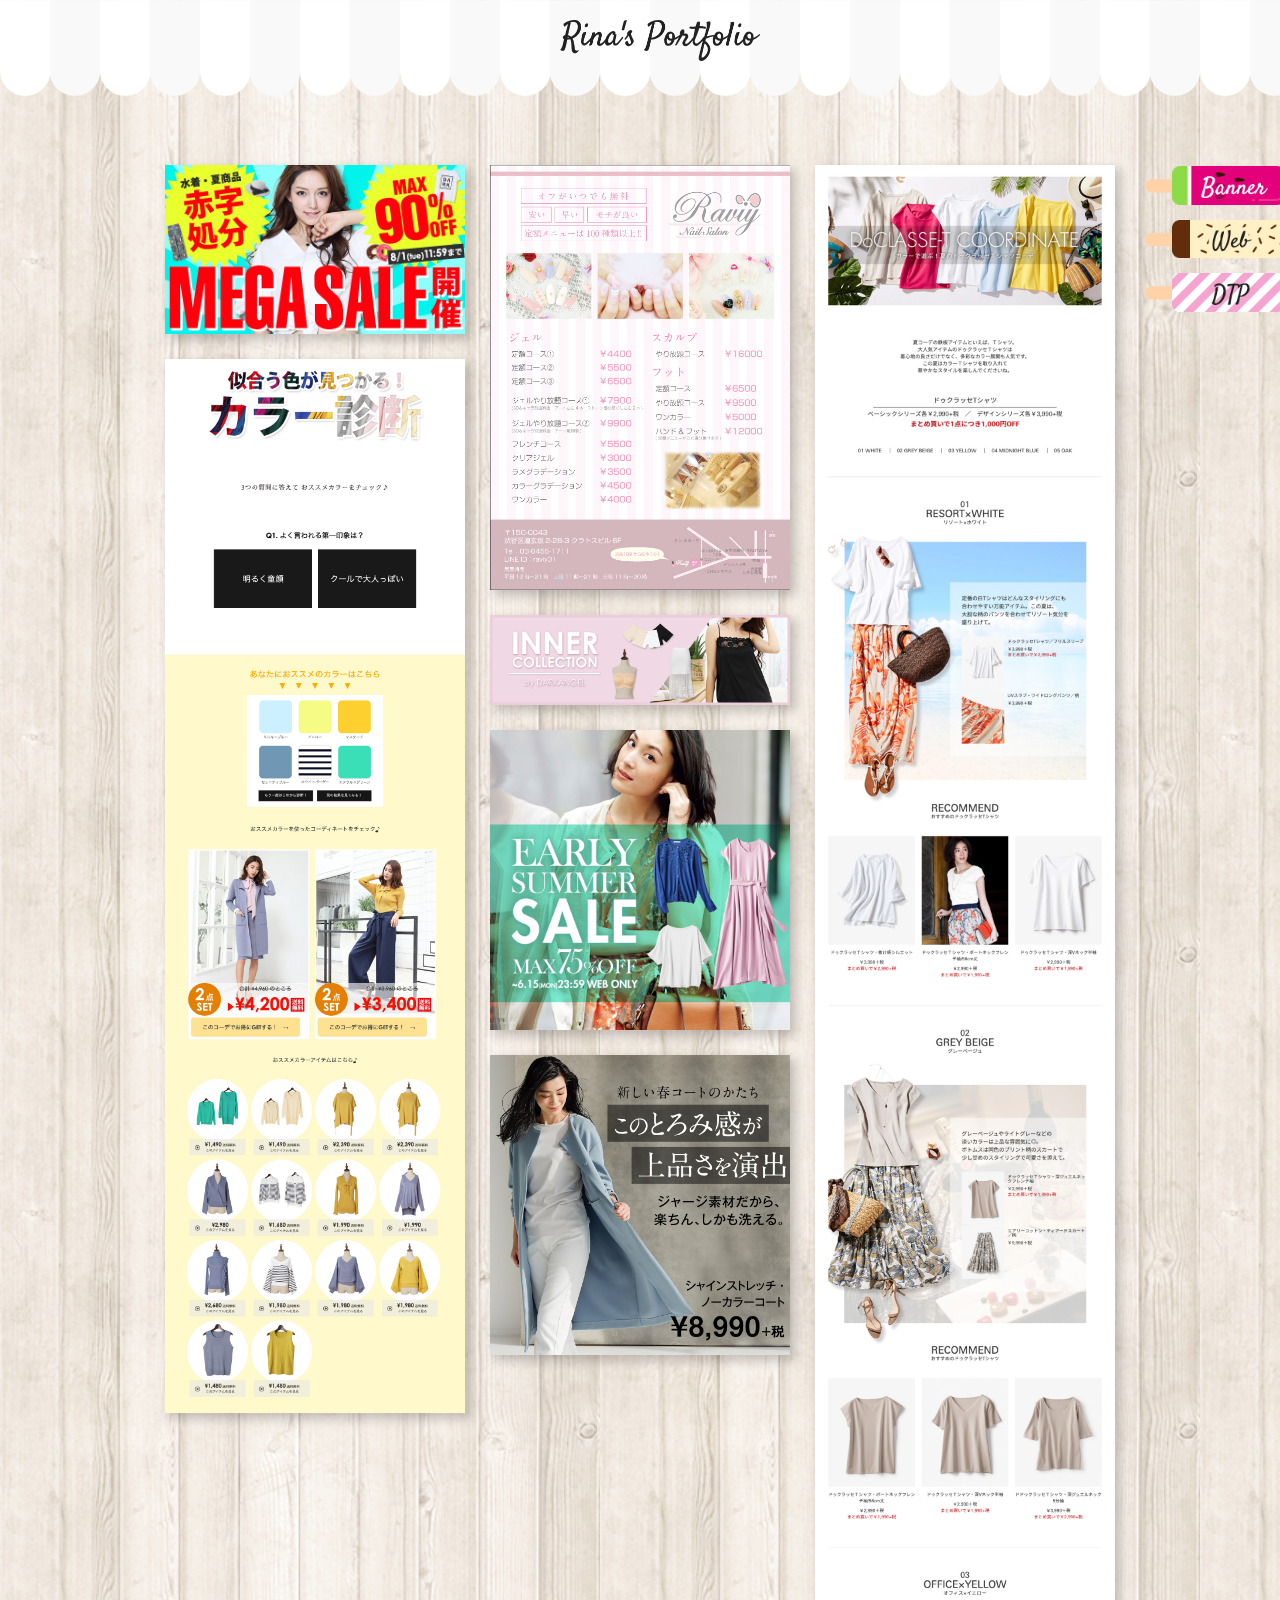
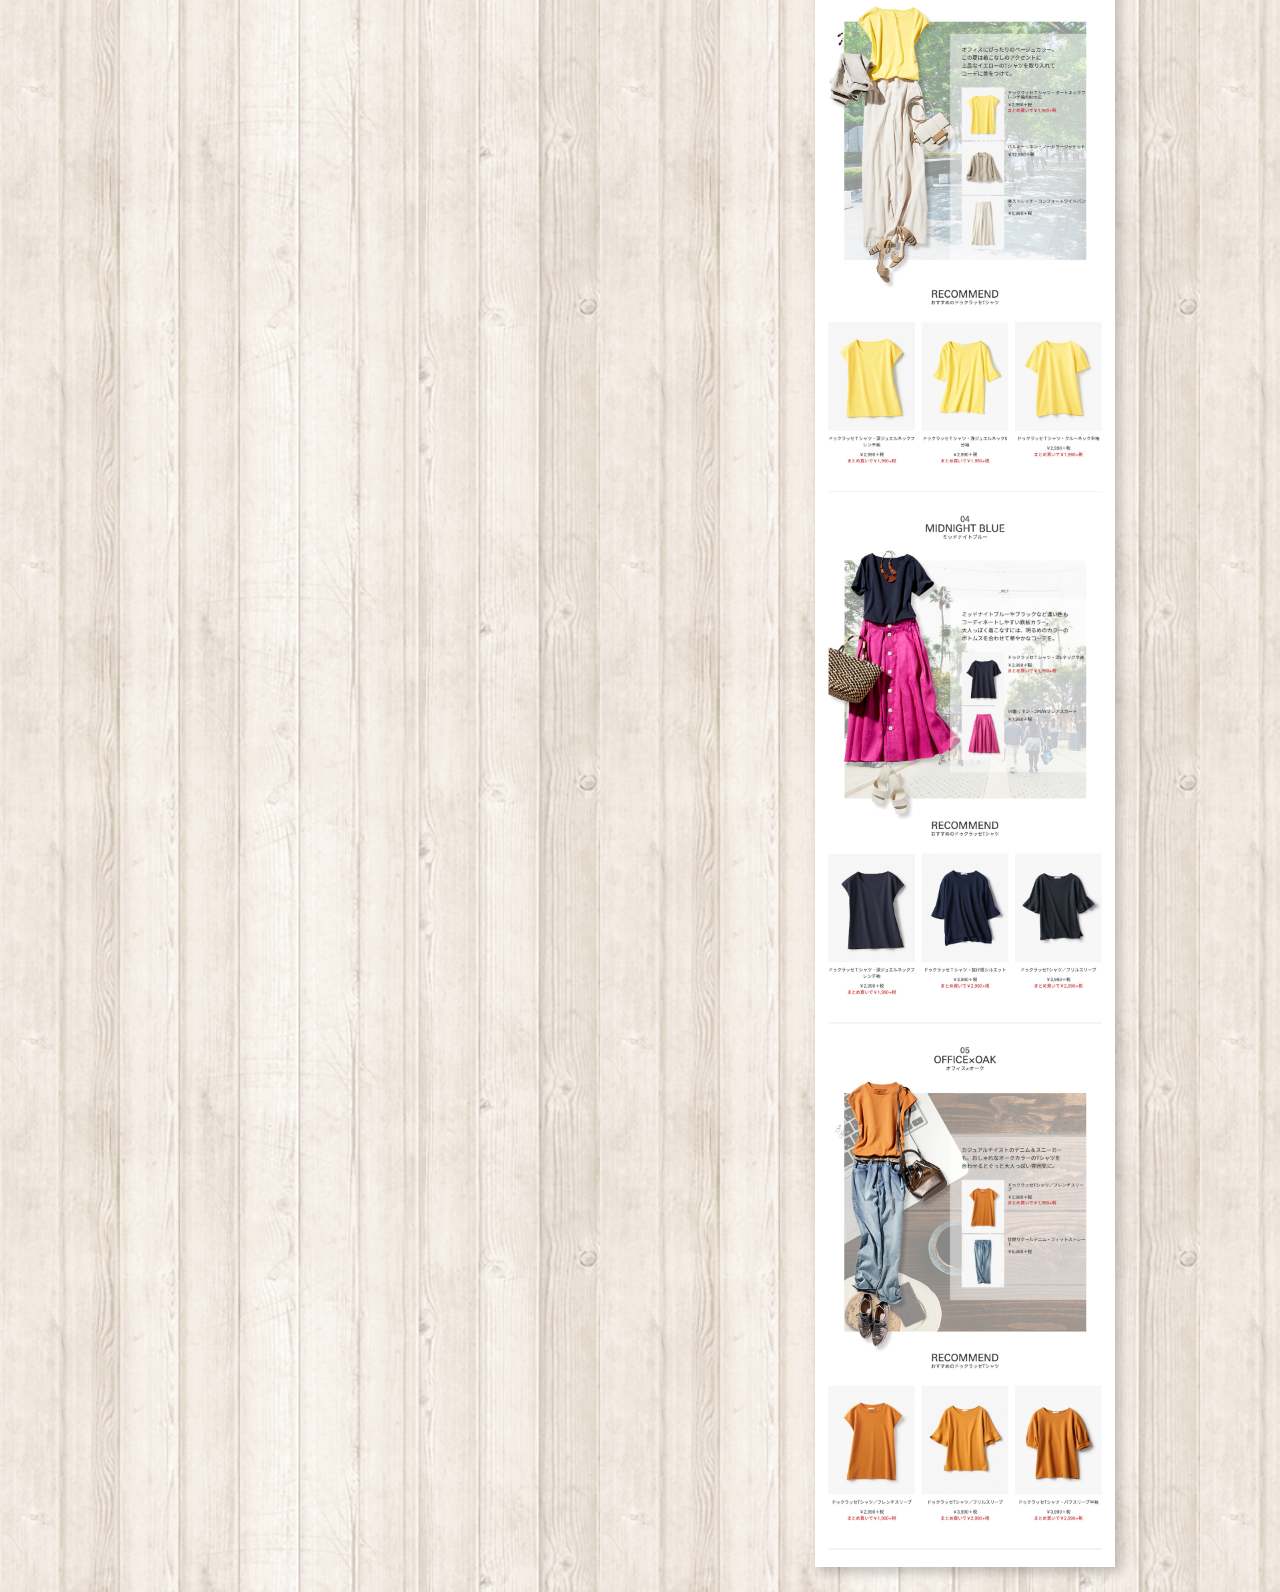
<file: index.html>
<!doctype html>
<html>
<head>
<meta charset="utf-8">
<meta name="viewport" content="width=device-width,initial-scale=1">
<title>portfolio</title>
	<link href="https://fonts.googleapis.com/css?family=Satisfy&display=swap" rel="stylesheet">
<link rel="stylesheet" href="css/style.css">
<link rel="stylesheet" href="css/lightbox.css">
<script src="https://ajax.googleapis.com/ajax/libs/jquery/2.1.4/jquery.min.js"></script>
<script src="js/lightbox-plus-jquery.min.js" type="text/javascript"></script>
	
<script src="js/wookmark.min.js" type="text/javascript"></script>
<!-- Once the page is loaded, initalize the plug-in. -->
  <script type="text/javascript">
    window.onload = function () {
      var wookmark1 = new Wookmark('#wookmark1', {
          outerOffset: 10, // Optional, the distance to the containers border
          itemWidth: 320 // Optional, the width of a grid item
      });

      var wookmark2 = new Wookmark('#wookmark2', {
          outerOffset: 10, // Optional, the distance to the containers border
          itemWidth: 210 // Optional, the width of a grid item
      });
    };
  </script>
	
</head>

<body>
	
	<header>
	<a href="index.html"><img src="images/logo.png"></a>
	</header>
	
    <iframe src="menu.html" id="menuframe" scrolling="no" frameborder="0"></iframe>
	
	<div id="contents">
		<ul class="tiles-wrap animated" id="wookmark1">
          <li><a class="example-image-link" href="images/bunner/main0725p.jpg" data-lightbox="example-set"><img class="example-image" src="images/bunner/main0725p.jpg" alt="" /></a></li>
          <li><a class="example-image-link" href="images/dtp/raviy01.jpg" data-lightbox="example-set"><img class="example-image" src="images/dtp/raviy01.jpg" alt="" /></a></li>
          <li><img class="example-image" src="images/web/dot.jpg" alt="" /></li>
          <li><img class="example-image" src="images/web/color.jpg" alt="" /></li>
          <li><a class="example-image-link" href="images/bunner/inner.jpg" data-lightbox="example-set"><img class="example-image" src="images/bunner/inner.jpg" alt="" /></a></li>
          <li><a class="example-image-link" href="images/bunner/800_800_9.jpg" data-lightbox="example-set"><img class="example-image" src="images/bunner/800_800_9.jpg" alt="" /></a></li>
          <li><a class="example-image-link" href="images/bunner/1040_1040_2.jpg" data-lightbox="example-set"><img class="example-image" src="images/bunner/1040_1040_2.jpg" alt="" /></a></li>
		</ul>
	</div>
	
	<footer>
	
	</footer>
	
</body>
</html>
</file>
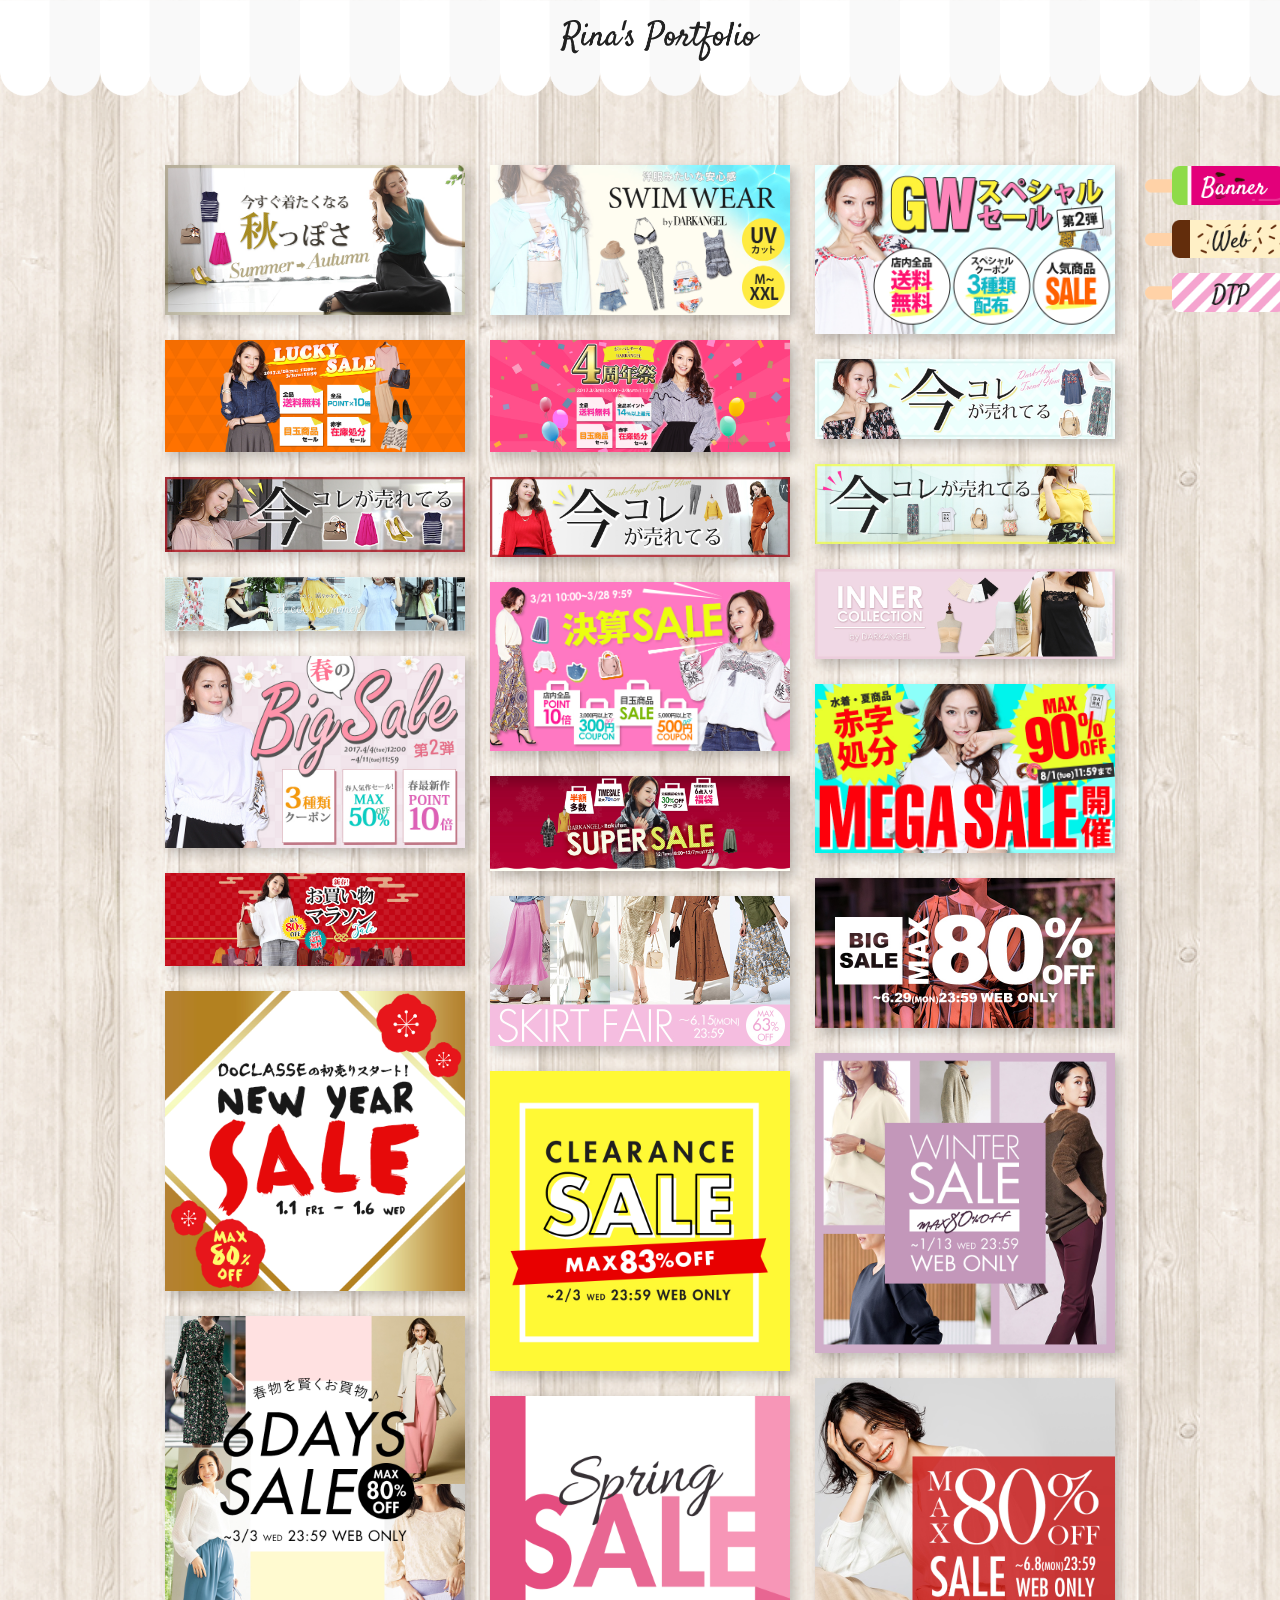
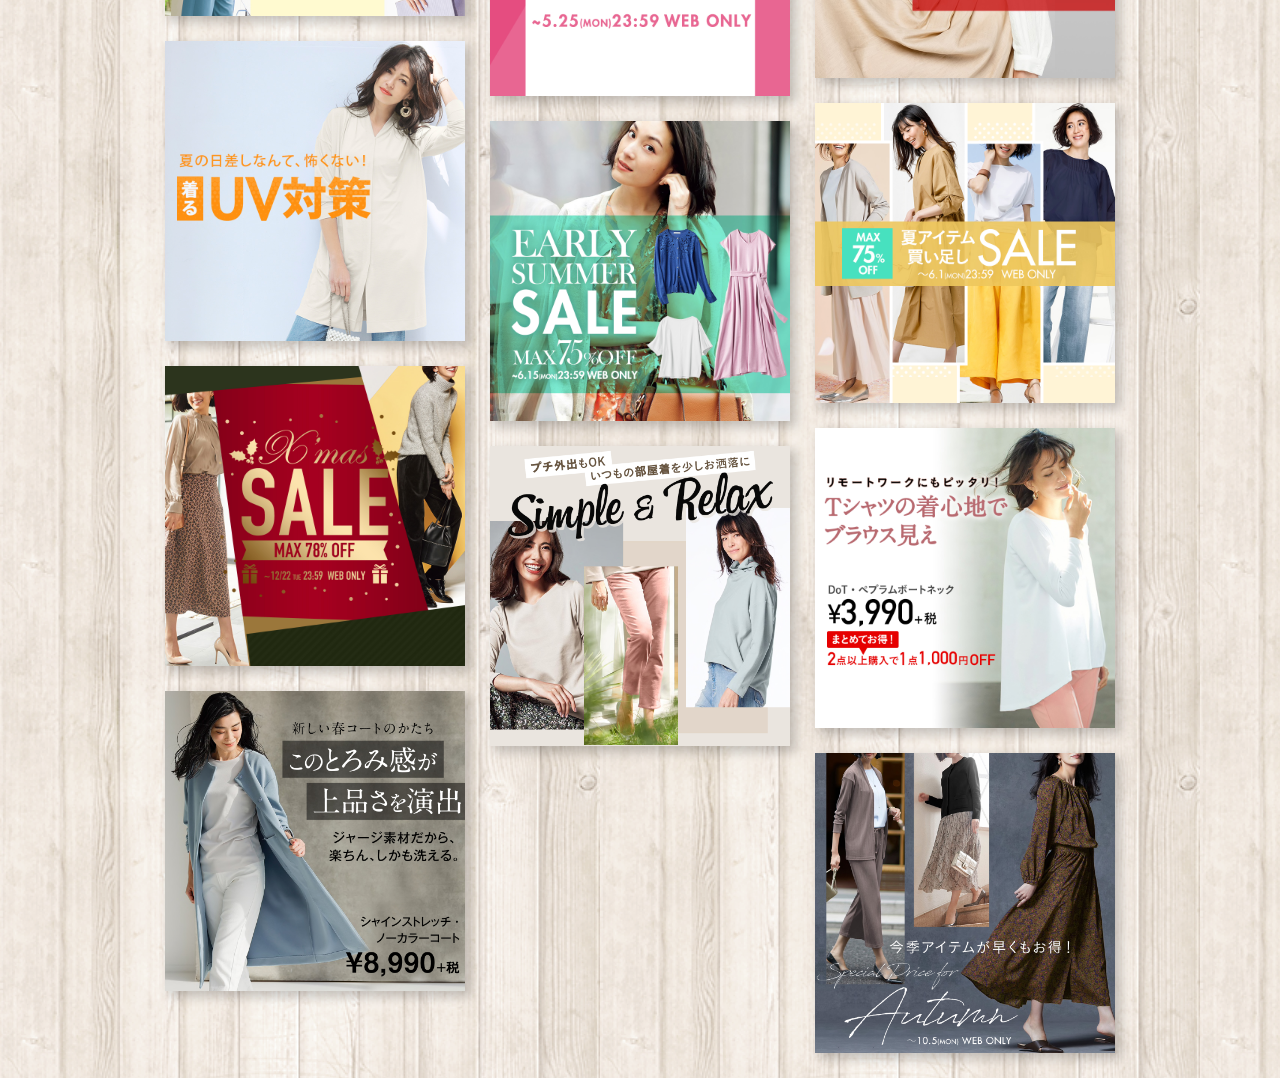
<file: banner.html>
<!doctype html>
<html>
<head>
<meta charset="utf-8">
<meta name="viewport" content="width=device-width,initial-scale=1">
<meta name="robots" content="noindex">
<title>portfolio</title>
	<link href="https://fonts.googleapis.com/css?family=Satisfy&display=swap" rel="stylesheet">
<link rel="stylesheet" href="css/style.css">
<link rel="stylesheet" href="css/lightbox.css">
<script src="https://ajax.googleapis.com/ajax/libs/jquery/2.1.4/jquery.min.js"></script>
<script src="js/lightbox-plus-jquery.min.js" type="text/javascript"></script>
	
<script src="js/wookmark.min.js" type="text/javascript"></script>
<!-- Once the page is loaded, initalize the plug-in. -->
  <script type="text/javascript">
    window.onload = function () {
      var wookmark1 = new Wookmark('#wookmark1', {
          outerOffset: 10, // Optional, the distance to the containers border
          itemWidth: 320 // Optional, the width of a grid item
      });

      var wookmark2 = new Wookmark('#wookmark2', {
          outerOffset: 10, // Optional, the distance to the containers border
          itemWidth: 210 // Optional, the width of a grid item
      });
    };
  </script>
	
</head>

<body>
	
	<header>
	<a href="index.html"><img src="images/logo.png"></a>
	</header>
	
    <iframe src="menu.html" id="menuframe" scrolling="no" frameborder="0"></iframe>
	
	<div id="contents">
		<ul class="tiles-wrap animated" id="wookmark1">
          <li><a class="example-image-link" href="images/bunner/aki.jpg" data-lightbox="example-set"><img class="example-image" src="images/bunner/aki.jpg" alt="" /></a></li>
          <li><a class="example-image-link" href="images/bunner/beach_sp.jpg" data-lightbox="example-set"><img class="example-image" src="images/bunner/beach_sp.jpg" alt="" /></a></li>
          <li><a class="example-image-link" href="images/bunner/eve_640.jpg" data-lightbox="example-set"><img class="example-image" src="images/bunner/eve_640.jpg" alt="" /></a></li>
          <li><a class="example-image-link" href="images/bunner/event0228haikei.jpg" data-lightbox="example-set"><img class="example-image" src="images/bunner/event0228haikei.jpg" alt="" /></a></li>
          <li><a class="example-image-link" href="images/bunner/event0303haikei.jpg" data-lightbox="example-set"><img class="example-image" src="images/bunner/event0303haikei.jpg" alt="" /></a></li>
          <li><a class="example-image-link" href="images/bunner/ima_head0501.jpg" data-lightbox="example-set"><img class="example-image" src="images/bunner/ima_head0501.jpg" alt="" /></a></li>
          <li><a class="example-image-link" href="images/bunner/imaure0621head.jpg" data-lightbox="example-set"><img class="example-image" src="images/bunner/imaure0621head.jpg" alt="" /></a></li>
          <li><a class="example-image-link" href="images/bunner/imaure0807w.jpg" data-lightbox="example-set"><img class="example-image" src="images/bunner/imaure0807w.jpg" alt="" /></a></li>
          <li><a class="example-image-link" href="images/bunner/imaure0911.jpg" data-lightbox="example-set"><img class="example-image" src="images/bunner/imaure0911.jpg" alt="" /></a></li>
          <li><a class="example-image-link" href="images/bunner/inner.jpg" data-lightbox="example-set"><img class="example-image" src="images/bunner/inner.jpg" alt="" /></a></li>
          <li><a class="example-image-link" href="images/bunner/main_cool.jpg" data-lightbox="example-set"><img class="example-image" src="images/bunner/main_cool.jpg" alt="" /></a></li>
          <li><a class="example-image-link" href="images/bunner/main0321d.jpg" data-lightbox="example-set"><img class="example-image" src="images/bunner/main0321d.jpg" alt="" /></a></li>
          <li><a class="example-image-link" href="images/bunner/main0404.jpg" data-lightbox="example-set"><img class="example-image" src="images/bunner/main0404.jpg" alt="" /></a></li>
          <li><a class="example-image-link" href="images/bunner/main0725p.jpg" data-lightbox="example-set"><img class="example-image" src="images/bunner/main0725p.jpg" alt="" /></a></li>
          <li><a class="example-image-link" href="images/bunner/main1712.jpg" data-lightbox="example-set"><img class="example-image" src="images/bunner/main1712.jpg" alt="" /></a></li>
          <li><a class="example-image-link" href="images/bunner/main1801.jpg" data-lightbox="example-set"><img class="example-image" src="images/bunner/main1801.jpg" alt="" /></a></li>
          <li><a class="example-image-link" href="images/bunner/600_300_2.jpg" data-lightbox="example-set"><img class="example-image" src="images/bunner/600_300_2.jpg" alt="" /></a></li>
          <li><a class="example-image-link" href="images/bunner/600_300.jpg" data-lightbox="example-set"><img class="example-image" src="images/bunner/600_300.jpg" alt="" /></a></li>
          <li><a class="example-image-link" href="images/bunner/800_800.jpg" data-lightbox="example-set"><img class="example-image" src="images/bunner/800_800.jpg" alt="" /></a></li>
          <li><a class="example-image-link" href="images/bunner/800_800_2.jpg" data-lightbox="example-set"><img class="example-image" src="images/bunner/800_800_2.jpg" alt="" /></a></li>
          <li><a class="example-image-link" href="images/bunner/800_800_3.jpg" data-lightbox="example-set"><img class="example-image" src="images/bunner/800_800_3.jpg" alt="" /></a></li>
          <li><a class="example-image-link" href="images/bunner/800_800_4.jpg" data-lightbox="example-set"><img class="example-image" src="images/bunner/800_800_4.jpg" alt="" /></a></li>
          <li><a class="example-image-link" href="images/bunner/800_800_5.jpg" data-lightbox="example-set"><img class="example-image" src="images/bunner/800_800_5.jpg" alt="" /></a></li>
          <li><a class="example-image-link" href="images/bunner/800_800_6.jpg" data-lightbox="example-set"><img class="example-image" src="images/bunner/800_800_6.jpg" alt="" /></a></li>
          <li><a class="example-image-link" href="images/bunner/800_800_7.jpg" data-lightbox="example-set"><img class="example-image" src="images/bunner/800_800_7.jpg" alt="" /></a></li>
          <li><a class="example-image-link" href="images/bunner/800_800_8.jpg" data-lightbox="example-set"><img class="example-image" src="images/bunner/800_800_8.jpg" alt="" /></a></li>
          <li><a class="example-image-link" href="images/bunner/800_800_9.jpg" data-lightbox="example-set"><img class="example-image" src="images/bunner/800_800_9.jpg" alt="" /></a></li>
          <li><a class="example-image-link" href="images/bunner/800_800_10.jpg" data-lightbox="example-set"><img class="example-image" src="images/bunner/800_800_10.jpg" alt="" /></a></li>
          <li><a class="example-image-link" href="images/bunner/800_800_11.jpg" data-lightbox="example-set"><img class="example-image" src="images/bunner/800_800_11.jpg" alt="" /></a></li>
          <li><a class="example-image-link" href="images/bunner/1040_1040.jpg" data-lightbox="example-set"><img class="example-image" src="images/bunner/1040_1040.jpg" alt="" /></a></li>
          <li><a class="example-image-link" href="images/bunner/1040_1040_2.jpg" data-lightbox="example-set"><img class="example-image" src="images/bunner/1040_1040_2.jpg" alt="" /></a></li>
          <li><a class="example-image-link" href="images/bunner/1040_1040_3.jpg" data-lightbox="example-set"><img class="example-image" src="images/bunner/1040_1040_3.jpg" alt="" /></a></li>
		</ul>
	</div>
	
	<footer>
	
	</footer>
	
</body>
</html>
</file>
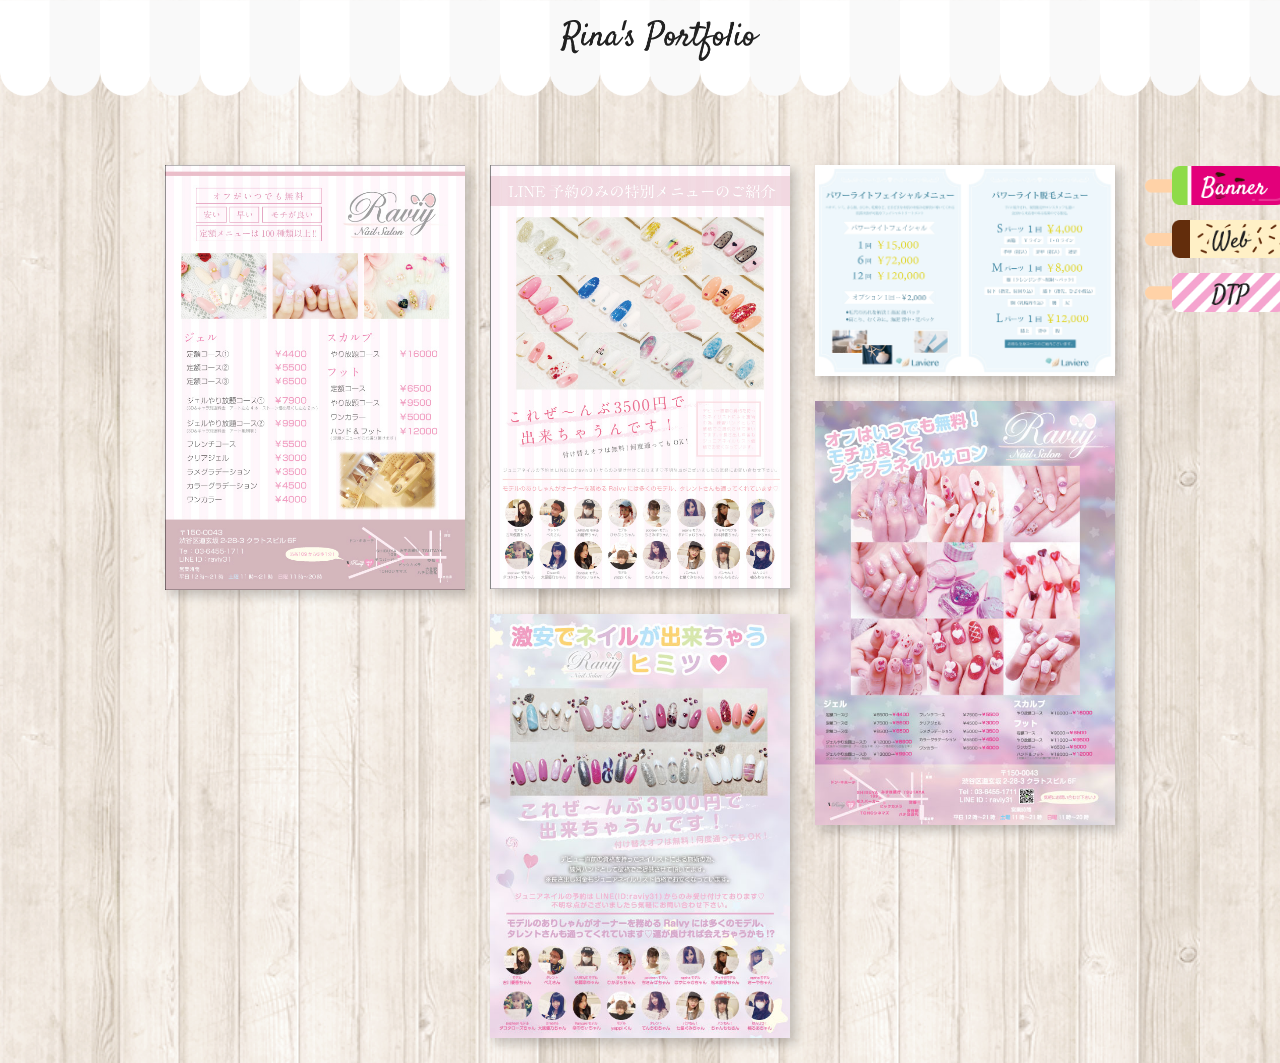
<file: dtp.html>
<!doctype html>
<html>
<head>
<meta charset="utf-8">
<meta name="viewport" content="width=device-width,initial-scale=1">
<title>portfolio</title>
	<link href="https://fonts.googleapis.com/css?family=Satisfy&display=swap" rel="stylesheet">
<link rel="stylesheet" href="css/style.css">
<link rel="stylesheet" href="css/lightbox.css">
<script src="https://ajax.googleapis.com/ajax/libs/jquery/2.1.4/jquery.min.js"></script>
<script src="js/lightbox-plus-jquery.min.js" type="text/javascript"></script>
	
<script src="js/wookmark.min.js" type="text/javascript"></script>
<!-- Once the page is loaded, initalize the plug-in. -->
  <script type="text/javascript">
    window.onload = function () {
      var wookmark1 = new Wookmark('#wookmark1', {
          outerOffset: 10, // Optional, the distance to the containers border
          itemWidth: 320 // Optional, the width of a grid item
      });

      var wookmark2 = new Wookmark('#wookmark2', {
          outerOffset: 10, // Optional, the distance to the containers border
          itemWidth: 210 // Optional, the width of a grid item
      });
    };
  </script>
	
</head>

<body>
	
	<header>
	<a href="index.html"><img src="images/logo.png"></a>
	</header>
	
    <iframe src="menu.html" id="menuframe" scrolling="no" frameborder="0"></iframe>
	
	<div id="contents">
		<ul class="tiles-wrap animated" id="wookmark1">
          <li><a class="example-image-link" href="images/dtp/raviy01.jpg" data-lightbox="example-set"><img class="example-image" src="images/dtp/raviy01.jpg" alt="" /></a></li>
          <li><a class="example-image-link" href="images/dtp/raviy02.jpg" data-lightbox="example-set"><img class="example-image" src="images/dtp/raviy02.jpg" alt="" /></a></li>
          <li><a class="example-image-link" href="images/dtp/laviere.jpg" data-lightbox="example-set"><img class="example-image" src="images/dtp/laviere.jpg" alt="" /></a></li>
          <li><a class="example-image-link" href="images/dtp/raviy03.jpg" data-lightbox="example-set"><img class="example-image" src="images/dtp/raviy03.jpg" alt="" /></a></li>
          <li><a class="example-image-link" href="images/dtp/raviy04.jpg" data-lightbox="example-set"><img class="example-image" src="images/dtp/raviy04.jpg" alt="" /></a></li>
		</ul>
	</div>
	
	<footer>
	
	</footer>
	
</body>
</html>
</file>
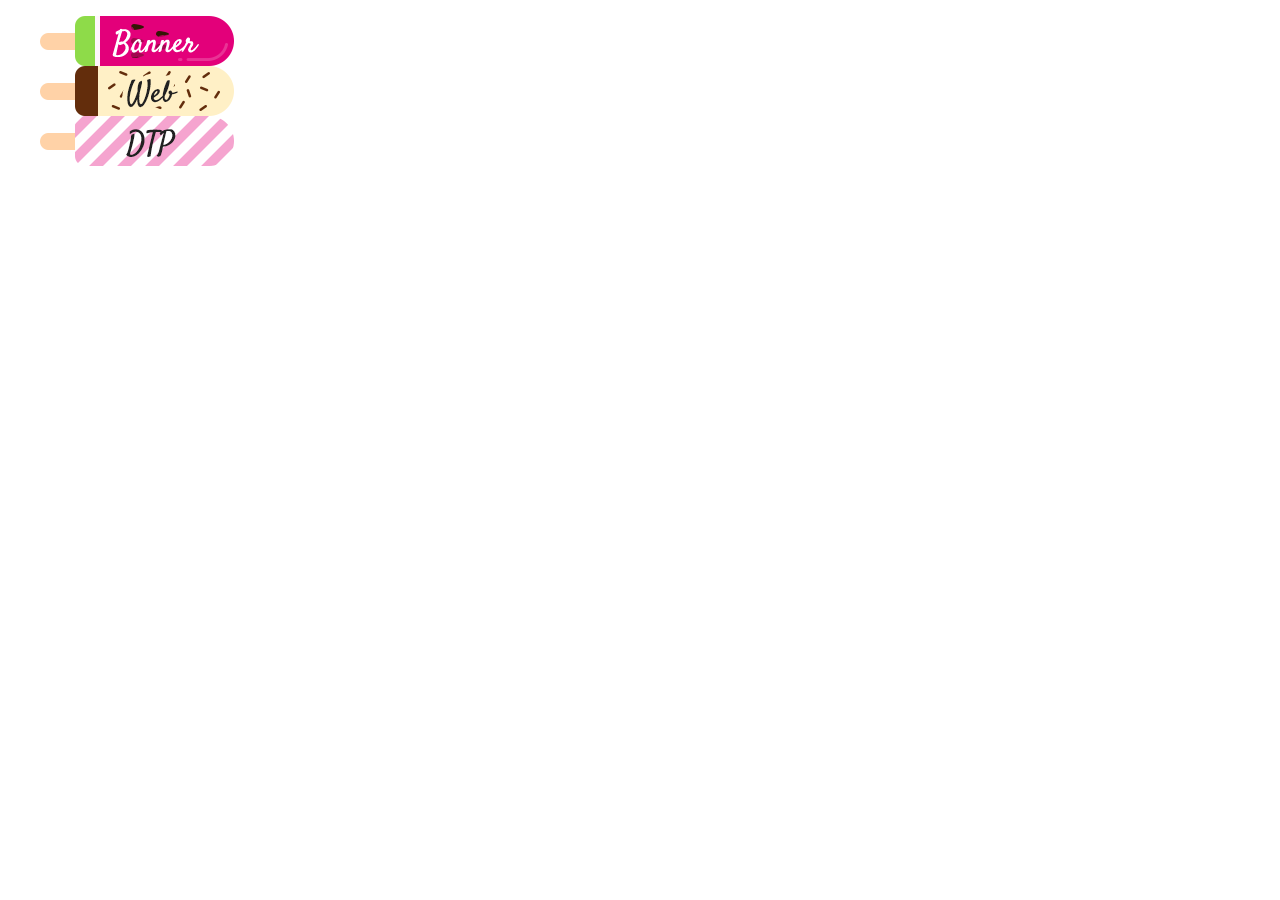
<file: menu.html>
<!doctype html>
<html>
<head>
<meta charset="utf-8">
<meta name="viewport" content="width=device-width,initial-scale=1">
<meta name="robots" content="noindex">
<title>portfolio</title>
	<link href="https://fonts.googleapis.com/css?family=Satisfy&display=swap" rel="stylesheet">
<link rel="stylesheet" href="css/style.css">
<link rel="stylesheet" href="css/lightbox.css">
<script src="https://ajax.googleapis.com/ajax/libs/jquery/2.1.4/jquery.min.js"></script>
<script src="js/lightbox-plus-jquery.min.js" type="text/javascript"></script>
	
<script src="js/wookmark.min.js" type="text/javascript"></script>
<!-- Once the page is loaded, initalize the plug-in. -->
  <script type="text/javascript">
    window.onload = function () {
      var wookmark1 = new Wookmark('#wookmark1', {
          outerOffset: 10, // Optional, the distance to the containers border
          itemWidth: 320 // Optional, the width of a grid item
      });

      var wookmark2 = new Wookmark('#wookmark2', {
          outerOffset: 10, // Optional, the distance to the containers border
          itemWidth: 210 // Optional, the width of a grid item
      });
    };
  </script>
	
</head>

<body style="background-image:none !important;">
	
	<ul id="menu">
      <li><a href="banner.html" target="_top"><img src="images/menu/ice03.png"></a></li>
      <li><a href="web.html" target="_top"><img src="images/menu/ice04.png"></a></li>
      <li><a href="dtp.html" target="_top"><img src="images/menu/ice02.png"></a></li>
	</ul>
	
</body>
</html>
</file>
<file: css/style.css>
@charset "utf-8";
/* CSS Document */
body{background-image: url("../images/bg.png");margin: 0;padding: 0;}

li{list-style-type: none;}

img{vertical-align: bottom;}

header{width: 100%; height:95px;background-image: url("../images/head.png");background-size:100px;font-family: 'Satisfy', cursive;text-align: center;font-size: 40px;padding: 20px;color:#212121;}
header a{text-decoration: none;color:#212121;}
header img{width: 200px;vertical-align: baseline;}

#contents {
  margin: 0 auto;
  width: 1000px;
}

#menuframe{position: fixed;width: 200px;height:100%; right: 0;z-index: 100;}
@media screen and (max-width: 200px) {
#menu{position: fixed;width: 150px;right: 0;z-index: 100;}
#menu li{margin:15px 0;right: -15px;position: relative;}
#menu li img{width:100%;}
#menu li:hover{right: 10px;}
}

.tiles-wrap {
  position: relative; /** Needed to ensure items are laid out relative to this container **/
  margin: 10px 0;
  padding: 0;
  list-style-type: none;
  display: none;
}

.tiles-wrap li{position: relative;}
.icon{position: absolute;top:15px;right:15px;width: 10%;}

.example-image-link{overflow:hidden;}
.example-image{outline:1px solid rgba(255, 255, 255, 0); width:300px;margin: 10px;box-shadow:5px 5px 10px 1px rgba(0,0,0,0.2);transition:all .3s ease-in-out;}
.example-image:hover{outline:10px solid rgba(255, 255, 255, 1);transform: scale(1.05, 1.05);box-shadow:10px 10px 15px 1px rgba(0,0,0,0.2);transition: all 0.3s ease 0s;}


@media screen and (max-width: 650px) {
	
	header{height:60px;background-size:60px;padding:0;position: fixed;top: 0;z-index: 99;}
    header img{width: 40%;vertical-align: middle;}
	
    #menuframe{position: fixed;width:100%;top: 65px;height:60px;}
	
    @media screen and (min-width: 205px) {
    #menu{position: fixed;width:100%;top:0;margin: 0;padding: 0;right: auto;}
    #menu li{margin:0;position: relative;}
    #menu li img{width:30%;float: left;margin:0 5px;}
	}
	
	#contents{width: 90%;margin-top:100px;}
	#contents ul{width: 100%;}
    .example-image{outline:1px solid rgba(255, 255, 255, 0); width:100%;margin:20px 0;box-shadow:5px 5px 10px 1px rgba(0,0,0,0.2);transition:all .3s ease-in-out;}
    .tiles-wrap li{position: relative;left: 0 !important;}
    .icon{right:10px;width: 15%;}
	
}
</file>
